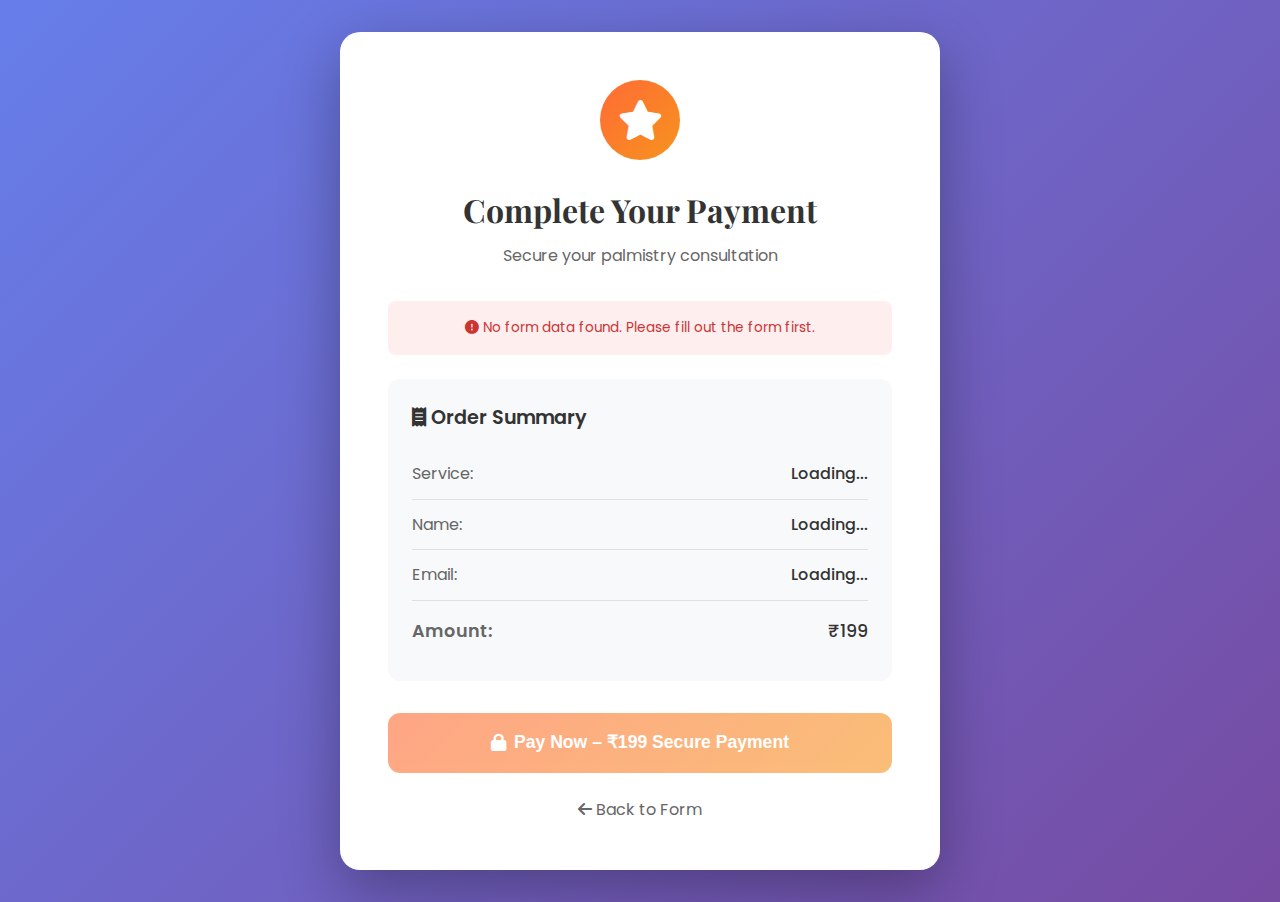
<file: payment.html>
<!DOCTYPE html>
<html lang="en">

<head>
    <meta charset="UTF-8">
    <meta name="viewport" content="width=device-width, initial-scale=1.0">
    <meta name="description" content="Complete your payment for Palm Astro consultation">
    <title>Payment - Palm Astro</title>

    <!-- Favicon -->
    <link rel="icon" type="image/png" href="assets/images/favicon.png">
    <link rel="shortcut icon" type="image/png" href="assets/images/favicon.png">
    <link rel="apple-touch-icon" href="assets/images/favicon.png">

    <!-- Google Fonts -->
    <link rel="preconnect" href="https://fonts.googleapis.com">
    <link rel="preconnect" href="https://fonts.gstatic.com" crossorigin>
    <link
        href="https://fonts.googleapis.com/css2?family=Poppins:wght@300;400;500;600;700&family=Playfair+Display:wght@400;500;600;700&display=swap"
        rel="stylesheet">

    <!-- Font Awesome Icons -->
    <link rel="stylesheet" href="https://cdnjs.cloudflare.com/ajax/libs/font-awesome/6.4.0/css/all.min.css">

    <link rel="stylesheet" href="css/style.css">

    <style>
        .payment-container {
            min-height: 100vh;
            background: linear-gradient(135deg, #667eea 0%, #764ba2 100%);
            display: flex;
            align-items: center;
            justify-content: center;
            padding: 2rem;
        }

        .payment-card {
            background: white;
            border-radius: 20px;
            box-shadow: 0 20px 60px rgba(0, 0, 0, 0.3);
            max-width: 600px;
            width: 100%;
            padding: 3rem;
            animation: slideUp 0.5s ease-out;
        }

        @keyframes slideUp {
            from {
                opacity: 0;
                transform: translateY(30px);
            }

            to {
                opacity: 1;
                transform: translateY(0);
            }
        }

        .payment-header {
            text-align: center;
            margin-bottom: 2rem;
        }

        .payment-icon {
            width: 80px;
            height: 80px;
            background: linear-gradient(135deg, #ff6b35, #f7931e);
            border-radius: 50%;
            display: flex;
            align-items: center;
            justify-content: center;
            margin: 0 auto 1.5rem;
            animation: pulse 2s infinite;
        }

        @keyframes pulse {

            0%,
            100% {
                transform: scale(1);
            }

            50% {
                transform: scale(1.05);
            }
        }

        .payment-icon i {
            font-size: 2.5rem;
            color: white;
        }

        .payment-title {
            font-family: 'Playfair Display', serif;
            font-size: 2rem;
            color: #333;
            margin-bottom: 0.5rem;
        }

        .payment-subtitle {
            color: #666;
            font-size: 1rem;
        }

        .order-summary {
            background: #f8f9fa;
            border-radius: 12px;
            padding: 1.5rem;
            margin-bottom: 2rem;
        }

        .order-summary h3 {
            font-size: 1.2rem;
            color: #333;
            margin-bottom: 1rem;
            font-weight: 600;
        }

        .summary-item {
            display: flex;
            justify-content: space-between;
            padding: 0.75rem 0;
            border-bottom: 1px solid #e0e0e0;
        }

        .summary-item:last-child {
            border-bottom: none;
            font-weight: 600;
            font-size: 1.1rem;
            color: #ff6b35;
            padding-top: 1rem;
        }

        .summary-label {
            color: #666;
        }

        .summary-value {
            color: #333;
            font-weight: 500;
        }

        .pay-button {
            width: 100%;
            padding: 1.2rem;
            background: linear-gradient(135deg, #ff6b35, #f7931e);
            color: white;
            border: none;
            border-radius: 12px;
            font-size: 1.1rem;
            font-weight: 600;
            cursor: pointer;
            transition: all 0.3s ease;
            display: flex;
            align-items: center;
            justify-content: center;
            gap: 0.5rem;
        }

        .pay-button:hover {
            transform: translateY(-2px);
            box-shadow: 0 10px 30px rgba(255, 107, 53, 0.3);
        }

        .pay-button:disabled {
            opacity: 0.6;
            cursor: not-allowed;
            transform: none;
        }

        .back-link {
            display: block;
            text-align: center;
            margin-top: 1.5rem;
            color: #666;
            text-decoration: none;
            transition: color 0.3s ease;
        }

        .back-link:hover {
            color: #ff6b35;
        }

        .loading-spinner {
            display: inline-block;
            width: 20px;
            height: 20px;
            border: 3px solid rgba(255, 255, 255, 0.3);
            border-radius: 50%;
            border-top-color: white;
            animation: spin 0.8s linear infinite;
        }

        @keyframes spin {
            to {
                transform: rotate(360deg);
            }
        }

        .error-message {
            background: #fee;
            color: #c33;
            padding: 1rem;
            border-radius: 8px;
            margin-bottom: 1.5rem;
            text-align: center;
        }

        @media (max-width: 768px) {
            .payment-card {
                padding: 2rem 1.5rem;
            }

            .payment-title {
                font-size: 1.5rem;
            }
        }
    </style>
</head>

<body>
    <div class="payment-container">
        <div class="payment-card">
            <div class="payment-header">
                <div class="payment-icon">
                    <i class="fas fa-star"></i>
                </div>
                <h1 class="payment-title">Complete Your Payment</h1>
                <p class="payment-subtitle">Secure your palmistry consultation</p>
            </div>

            <div id="error-container"></div>

            <div class="order-summary">
                <h3><i class="fas fa-receipt"></i> Order Summary</h3>
                <div class="summary-item">
                    <span class="summary-label">Service:</span>
                    <span class="summary-value" id="service-name">Loading...</span>
                </div>
                <div class="summary-item">
                    <span class="summary-label">Name:</span>
                    <span class="summary-value" id="customer-name">Loading...</span>
                </div>
                <div class="summary-item">
                    <span class="summary-label">Email:</span>
                    <span class="summary-value" id="customer-email">Loading...</span>
                </div>
                <div class="summary-item">
                    <span class="summary-label">Amount:</span>
                    <span class="summary-value">₹199</span>
                </div>
            </div>

            <button id="pay-button" class="pay-button">
                <i class="fas fa-lock"></i>
                Pay Now – ₹199 Secure Payment
            </button>

            <a href="index.html" class="back-link">
                <i class="fas fa-arrow-left"></i> Back to Form
            </a>
        </div>
    </div>

    <script src="js/config.js"></script>
    <script src="js/cloudinary.js"></script>
    <script src="js/payment.js"></script>
</body>

</html>
</file>
<file: css/style.css>
/* Reset and Base Styles */
* {
    margin: 0;
    padding: 0;
    box-sizing: border-box;
}

body {
    font-family: 'Poppins', sans-serif;
    line-height: 1.6;
    color: #333;
    overflow-x: hidden;
}

.container {
    max-width: 1200px;
    margin: 0 auto;
    padding: 0 20px;
}

/* Header Styles */
header {
    background: linear-gradient(135deg, #ff6b35, #f7931e);
    padding: 1rem 0;
    position: fixed;
    width: 100%;
    top: 0;
    z-index: 1000;
    box-shadow: 0 2px 20px rgba(0, 0, 0, 0.1);
}

.header-content {
    display: flex;
    justify-content: space-between;
    align-items: center;
}

.logo {
    font-family: 'Playfair Display', serif;
    font-size: 1.8rem;
    font-weight: 700;
    color: white;
    text-decoration: none;
    display: flex;
    align-items: center;
    gap: 12px;
    white-space: nowrap;
}

.logo img {
    height: 40px;
    width: auto;
    display: block;
}

.nav-menu {
    display: flex;
    list-style: none;
    gap: 2rem;
}

.nav-menu a {
    color: white;
    text-decoration: none;
    font-weight: 500;
    transition: all 0.3s ease;
    position: relative;
}

.nav-menu a:hover {
    color: #ffd700;
}

.nav-menu a::after {
    content: '';
    position: absolute;
    width: 0;
    height: 2px;
    bottom: -5px;
    left: 0;
    background-color: #ffd700;
    transition: width 0.3s ease;
}

.nav-menu a:hover::after {
    width: 100%;
}

.cta-button {
    background: linear-gradient(45deg, #ffd700, #ffed4e);
    color: #333;
    padding: 12px 24px;
    border: none;
    border-radius: 25px;
    font-weight: 600;
    cursor: pointer;
    transition: all 0.3s ease;
    text-decoration: none;
    display: inline-block;
}

.cta-button:hover {
    transform: translateY(-2px);
    box-shadow: 0 5px 15px rgba(255, 215, 0, 0.4);
}

.mobile-menu {
    display: none;
    font-size: 1.5rem;
    color: white;
    cursor: pointer;
}

/* Hero Section */
.hero {
    min-height: 100vh;
    display: flex;
    align-items: center;
    text-align: center;
    color: white;
    margin-top: 80px;
}

.hero-content h1 {
    font-family: 'Playfair Display', serif;
    font-size: 3.5rem;
    font-weight: 700;
    margin-bottom: 1rem;
    background: linear-gradient(45deg, #ffd700, #ffed4e);
    -webkit-background-clip: text;
    -webkit-text-fill-color: transparent;
    background-clip: text;
}

.hero-content p {
    font-size: 1.3rem;
    margin-bottom: 2rem;
    max-width: 600px;
    margin-left: auto;
    margin-right: auto;
}

.hero-buttons {
    display: flex;
    gap: 1rem;
    justify-content: center;
    flex-wrap: wrap;
}

.hero-buttons .cta-button {
    font-size: 1.1rem;
    padding: 15px 30px;
}

/* Section Styles */
section {
    padding: 50px 0;
}

.section-title {
    font-family: 'Playfair Display', serif;
    font-size: 2.5rem;
    text-align: center;
    margin-bottom: 1.5rem;
    color: #333;
}

.section-subtitle {
    text-align: center;
    font-size: 1.2rem;
    color: #666;
    margin-bottom: 2rem;
    max-width: 600px;
    margin-left: auto;
    margin-right: auto;
}

/* About Section */
.about-content {
    display: grid;
    grid-template-columns: 1fr 1fr;
    gap: 2.5rem;
    align-items: center;
}

.about-text {
    font-size: 1.1rem;
    line-height: 1.8;
}

.about-image {
    background: linear-gradient(45deg, #ff6b35, #f7931e);
    height: 400px;
    border-radius: 20px;
    display: flex;
    align-items: center;
    justify-content: center;
    color: white;
    font-size: 3rem;
}

/* Approach Section */
.approach-steps {
    display: grid;
    grid-template-columns: repeat(auto-fit, minmax(250px, 1fr));
    gap: 2rem;
}

.step-card {
    text-align: center;
    padding: 2rem;
    background: white;
    border-radius: 15px;
    box-shadow: 0 5px 20px rgba(0, 0, 0, 0.1);
    transition: transform 0.3s ease;
}

.step-card:hover {
    transform: translateY(-10px);
}

.step-icon {
    font-size: 3rem;
    color: #ff6b35;
    margin-bottom: 1rem;
}

.step-number {
    background: linear-gradient(45deg, #ff6b35, #f7931e);
    color: white;
    width: 40px;
    height: 40px;
    border-radius: 50%;
    display: flex;
    align-items: center;
    justify-content: center;
    margin: 0 auto 1rem;
    font-weight: bold;
}

.step-title {
    font-size: 1.3rem;
    font-weight: 600;
    margin-bottom: 1rem;
    color: #333;
}

.step-description {
    color: #666;
    line-height: 1.6;
}

/* Services Section */
.services-grid {
    display: grid;
    grid-template-columns: repeat(auto-fit, minmax(250px, 1fr));
    gap: 2rem;
}

.service-card {
    background: white;
    padding: 2.5rem;
    border-radius: 20px;
    text-align: center;
    box-shadow: 0 10px 30px rgba(0, 0, 0, 0.1);
    transition: all 0.3s ease;
    border: 2px solid transparent;
}

.service-card:hover {
    transform: translateY(-10px);
    border-color: #ff6b35;
}

.service-icon {
    font-size: 3.5rem;
    color: #ff6b35;
    margin-bottom: 1.5rem;
}

.service-title {
    font-size: 1.4rem;
    font-weight: 600;
    margin-bottom: 1rem;
    color: #333;
}

.service-description {
    color: #666;
    line-height: 1.6;
}

/* Testimonials Section */
.testimonials-grid {
    display: grid;
    grid-template-columns: repeat(auto-fit, minmax(250px, 1fr));
    gap: 2rem;
}

.testimonial-card {
    background: white;
    padding: 2rem;
    border-radius: 15px;
    box-shadow: 0 5px 20px rgba(0, 0, 0, 0.1);
    position: relative;
}

.testimonial-card::before {
    content: '"';
    font-size: 4rem;
    color: #ff6b35;
    position: absolute;
    top: -10px;
    left: 20px;
    font-family: 'Playfair Display', serif;
}

.testimonial-text {
    font-style: italic;
    margin-bottom: 1.5rem;
    padding-top: 2rem;
    line-height: 1.6;
}

.testimonial-author {
    font-weight: 600;
    color: #333;
}

.testimonial-location {
    font-size: 0.9rem;
}

/* Form Section */
.consultation-form {
    background: linear-gradient(135deg, #ff6b35, #f7931e);
    padding: 2.5rem 0;
    color: #333;
}

.form-container {
    max-width: 700px;
    margin: 0 auto;
}

.form-card {
    background: white;
    padding: 3rem;
    border-radius: 20px;
    box-shadow: 0 15px 35px rgba(0, 0, 0, 0.1);
}

.form-row {
    display: grid;
    grid-template-columns: 1fr 1fr;
    gap: 1.5rem;
}

.form-group {
    margin-bottom: 1.5rem;
}

.form-group label {
    display: block;
    margin-bottom: 0.5rem;
    font-weight: 500;
    font-size: 0.95rem;
    color: #555;
}

.form-input {
    width: 100%;
    padding: 14px 16px;
    border: 2px solid #eee;
    border-radius: 10px;
    font-size: 1rem;
    font-family: inherit;
    transition: all 0.3s ease;
    background: #f9f9f9;
}

/* File Upload Styling */
.hidden-input {
    display: none;
}

.upload-row {
    display: grid;
    grid-template-columns: 1fr 1fr;
    gap: 1.5rem;
}

.upload-group {
    display: flex;
    flex-direction: column;
}

.upload-title {
    font-weight: 500;
    margin-bottom: 0.5rem;
    color: #555;
    font-size: 0.95rem;
}

.upload-zone {
    border: 2px dashed #ddd;
    border-radius: 10px;
    padding: 1.5rem;
    text-align: center;
    cursor: pointer;
    transition: all 0.3s ease;
    background: #f9f9f9;
    display: flex;
    flex-direction: column;
    align-items: center;
    gap: 1rem;
}

.upload-zone:hover {
    border-color: #ff6b35;
    background: #fff5f2;
}

.hand-visual {
    position: relative;
    width: 60px;
    height: 80px;
    display: flex;
    align-items: center;
    justify-content: center;
    font-size: 3rem;
    color: #ffd700;
    margin-bottom: 0.5rem;
}

.hand-visual i {
    filter: drop-shadow(0 2px 4px rgba(0, 0, 0, 0.1));
}

.left-hand-visual {
    transform: scaleX(-1);
    /* Mirror for left hand */
}

/* Scan Animation */
.scan-line {
    position: absolute;
    width: 100%;
    height: 2px;
    background: #ff6b35;
    opacity: 0.7;
    top: 0;
    left: 0;
    animation: scan 2s linear infinite;
    box-shadow: 0 0 4px #ff6b35;
}

@keyframes scan {
    0% {
        top: 0;
        opacity: 0;
    }

    20% {
        opacity: 1;
    }

    80% {
        opacity: 1;
    }

    100% {
        top: 100%;
        opacity: 0;
    }
}

.upload-status {
    font-size: 0.85rem;
    color: #888;
    max-width: 100%;
    overflow: hidden;
    text-overflow: ellipsis;
    white-space: nowrap;
}

.upload-status.active {
    color: #ff6b35;
    font-weight: 600;
}

.form-input:focus {
    outline: none;
    border-color: #ff6b35;
    background: white;
    box-shadow: 0 0 0 4px rgba(255, 107, 53, 0.1);
}

.form-input.error {
    border-color: #dc3545;
    box-shadow: 0 0 0 4px rgba(220, 53, 69, 0.1);
    background-color: #fff8f8;
}

.error-message {
    color: #dc3545;
    font-size: 0.85rem;
    margin-top: 0.4rem;
    display: block;
    animation: fadeIn 0.3s ease;
}

@keyframes fadeIn {
    from {
        opacity: 0;
        transform: translateY(-5px);
    }

    to {
        opacity: 1;
        transform: translateY(0);
    }
}

.form-input:disabled {
    background-color: #e9ecef;
    cursor: not-allowed;
    color: #aaa;
}

.form-group textarea.form-input {
    height: 120px;
    resize: vertical;
}

/* Checkbox Styling */
.checkbox-wrapper {
    margin-top: 0.8rem;
    display: flex;
    align-items: center;
    gap: 0.5rem;
}

.checkbox-wrapper input[type="checkbox"] {
    width: 18px;
    height: 18px;
    cursor: pointer;
    accent-color: #ff6b35;
}

.checkbox-label {
    font-size: 0.9rem;
    color: #666;
    cursor: pointer;
    user-select: none;
    margin-bottom: 0 !important;
}

.select-wrapper {
    position: relative;
}

.select-wrapper::after {
    content: '\f078';
    /* Font Awesome Chevron Down */
    font-family: 'Font Awesome 6 Free';
    font-weight: 900;
    position: absolute;
    right: 16px;
    top: 50%;
    transform: translateY(-50%);
    color: #ff6b35;
    pointer-events: none;
    font-size: 0.9rem;
}

select.form-input {
    appearance: none;
    -webkit-appearance: none;
    -moz-appearance: none;
    background-color: #f9f9f9;
    cursor: pointer;
    padding-right: 40px;
}

.submit-btn {
    background: linear-gradient(45deg, #ffd700, #ffed4e);
    color: #333;
    padding: 16px 40px;
    border: none;
    border-radius: 25px;
    font-size: 1.1rem;
    font-weight: 600;
    cursor: pointer;
    transition: all 0.3s ease;
    width: 100%;
    margin-top: 1.5rem;
    box-shadow: 0 5px 15px rgba(255, 215, 0, 0.3);
}

.submit-btn:hover {
    transform: translateY(-2px);
    box-shadow: 0 8px 20px rgba(255, 215, 0, 0.4);
}

/* Blog Section */
.blog-grid {
    display: grid;
    grid-template-columns: repeat(auto-fit, minmax(350px, 1fr));
    gap: 2rem;
}

.blog-card {
    background: white;
    border-radius: 15px;
    overflow: hidden;
    box-shadow: 0 5px 20px rgba(0, 0, 0, 0.1);
    transition: transform 0.3s ease;
}

.blog-card:hover {
    transform: translateY(-5px);
}

.blog-image {
    height: 200px;
    background: linear-gradient(45deg, #ff6b35, #f7931e);
    background-size: cover;
    background-position: center;
    border-radius: 15px 15px 0 0;
    display: flex;
    align-items: center;
    justify-content: center;
    color: white;
    font-size: 2rem;
    position: relative;
    overflow: hidden;
}

.blog-image::before {
    content: '';
    position: absolute;
    top: 0;
    left: 0;
    width: 100%;
    height: 100%;
    background: rgba(0, 0, 0, 0.4);
    z-index: 0;
}

.blog-image i {
    position: relative;
    z-index: 1;
}

.blog-content {
    padding: 1.5rem;
}

.blog-title {
    font-size: 1.3rem;
    font-weight: 600;
    margin-bottom: 1rem;
    color: #333;
}

.blog-excerpt {
    color: #666;
    line-height: 1.6;
    margin-bottom: 1rem;
}

.read-more {
    color: #ff6b35;
    text-decoration: none;
    font-weight: 500;
    transition: color 0.3s ease;
}

.read-more:hover {
    color: #f7931e;
}

/* Individual Blog Card Background Images */
.blog-img-1 {
    background-image: url('../assets/images/blog-1.jpg');
}

.blog-img-2 {
    background-image: url('../assets/images/blog-2.jpg');
}

.blog-img-3 {
    background-image: url('../assets/images/blog-3.jpg');
}

/* Contact Section */
.contact-info {
    text-align: center;
    margin-bottom: 2rem;
}

.contact-item {
    margin-bottom: 1rem;
}

.contact-item i {
    color: #ff6b35;
    margin-right: 0.5rem;
}

.social-links {
    display: flex;
    justify-content: center;
    gap: 1rem;
    margin-top: 2rem;
}

.social-link {
    width: 50px;
    height: 50px;
    background: linear-gradient(45deg, #ff6b35, #f7931e);
    color: white;
    border-radius: 50%;
    display: flex;
    align-items: center;
    justify-content: center;
    text-decoration: none;
    transition: transform 0.3s ease;
}

.social-link:hover {
    transform: translateY(-3px);
}

/* Footer */
footer {
    background: #333;
    color: white;
    padding: 3rem 0 1rem;
}

.footer-content {
    display: grid;
    grid-template-columns: repeat(auto-fit, minmax(250px, 1fr));
    gap: 2rem;
    margin-bottom: 2rem;
}

.footer-section h3 {
    margin-bottom: 1rem;
    color: #ffd700;
}

.footer-section ul {
    list-style: none;
}

.footer-section ul li {
    margin-bottom: 0.5rem;
}

.footer-section ul li a {
    color: #ccc;
    text-decoration: none;
    transition: color 0.3s ease;
}

.footer-section ul li a:hover {
    color: #ffd700;
}

.footer-bottom {
    text-align: center;
    padding-top: 2rem;
    border-top: 1px solid #555;
    color: #ccc;
}

/* Responsive Design */
/* Responsive Design */
@media (max-width: 768px) {
    .container {
        padding: 0 15px;
    }

    .header-content .cta-button {
        display: none !important;
    }

    .logo {
        font-size: 18px;
        gap: 8px;
    }

    .logo img {
        height: 28px;
    }

    .header-content {
        padding: 0 5px;
    }

    /* Shift nav toggle to right */


    /* Navigation */
    .nav-menu {
        display: none;
        flex-direction: column;
        position: absolute;
        top: 100%;
        left: 0;
        width: 100%;
        background: rgba(255, 255, 255, 0.98);
        padding: 2rem;
        box-shadow: 0 10px 20px rgba(0, 0, 0, 0.1);
        text-align: center;
        gap: 1.5rem;
        transform: translateY(-20px);
        opacity: 0;
        transition: all 0.3s ease;
        pointer-events: none;
    }

    .nav-menu.active {
        display: flex;
        transform: translateY(0);
        opacity: 1;
        pointer-events: all;
    }

    .nav-menu a {
        color: #333;
        font-size: 1.2rem;
        display: block;
        padding: 10px 0;
    }

    .mobile-menu {
        display: block;
        color: white;
    }

    /* Hero */
    .hero {
        margin-top: 60px;
        /* Smaller header adjustment */
        min-height: auto;
        padding: 80px 0;
    }

    .hero-content h1 {
        font-size: 2.2rem;
        line-height: 1.2;
    }

    .hero-content p {
        font-size: 1rem;
    }

    .hero-buttons {
        flex-direction: column;
        align-items: stretch;
        gap: 1rem;
    }

    .hero-buttons .cta-button {
        width: auto;
        min-width: 200px;
        font-size: 1rem;
        padding: 12px 24px;
    }

    /* Sections */
    section {
        padding: 3rem 0;
    }

    .section-title {
        font-size: 1.8rem;
        margin-bottom: 2rem;
    }

    /* Grids */
    .about-content,
    .approach-steps,
    .services-grid,
    .testimonials-grid,
    .blog-grid,
    .footer-content {
        grid-template-columns: 1fr;
        gap: 2rem;
    }

    /* Form Mobile Polish */
    .consultation-form {
        padding: 2rem 0;
    }

    .form-card {
        padding: 1.5rem;
        border-radius: 15px;
    }

    .form-row {
        grid-template-columns: 1fr;
        /* Stack date/time */
        gap: 0;
    }

    .form-group {
        margin-bottom: 1rem;
    }

    .checkbox-wrapper {
        margin-top: 0.5rem;
        margin-bottom: 1rem;
    }
}

/* Extra Small Devices */
@media (max-width: 480px) {
    .hero-content h1 {
        font-size: 1.8rem;
    }

    .form-input {
        font-size: 16px;
        /* Prevents iOS zoom */
    }
}

/* Smooth Scrolling */
html {
    scroll-behavior: smooth;
}

/* Loading Animation */
.loading {
    opacity: 0;
    transform: translateY(20px);
    transition: all 0.6s ease;
}

.loading.loaded {
    opacity: 1;
    transform: translateY(0);
}

/* Custom Modal Styles */
.modal-overlay {
    position: fixed;
    top: 0;
    left: 0;
    width: 100%;
    height: 100%;
    background: rgba(0, 0, 0, 0.6);
    display: flex;
    align-items: center;
    justify-content: center;
    z-index: 2000;
    opacity: 0;
    visibility: hidden;
    transition: all 0.3s ease;
    backdrop-filter: blur(5px);
}

.modal-overlay.active {
    opacity: 1;
    visibility: visible;
}

.modal-content {
    background: white;
    padding: 2.5rem;
    border-radius: 20px;
    text-align: center;
    max-width: 400px;
    width: 90%;
    transform: translateY(20px);
    transition: all 0.3s cubic-bezier(0.68, -0.55, 0.265, 1.55);
    box-shadow: 0 15px 40px rgba(0, 0, 0, 0.2);
    position: relative;
    overflow: hidden;
}

.modal-overlay.active .modal-content {
    transform: translateY(0);
}

.modal-content::before {
    content: '';
    position: absolute;
    top: 0;
    left: 0;
    width: 100%;
    height: 6px;
    background: linear-gradient(90deg, #ff6b35, #ffd700);
}

.modal-icon {
    font-size: 4rem;
    margin-bottom: 1rem;
    color: #28a745;
}

.modal-icon.error {
    color: #dc3545;
}

.modal-title {
    font-size: 1.5rem;
    font-weight: 700;
    margin-bottom: 0.5rem;
    color: #333;
}

.modal-message {
    color: #666;
    margin-bottom: 2rem;
    line-height: 1.6;
}

.modal-close-btn {
    background: linear-gradient(45deg, #ff6b35, #f7931e);
    color: white;
    border: none;
    padding: 12px 30px;
    border-radius: 25px;
    font-weight: 600;
    cursor: pointer;
    transition: all 0.3s ease;
    box-shadow: 0 5px 15px rgba(255, 107, 53, 0.3);
}

.modal-close-btn:hover {
    transform: translateY(-2px);
    box-shadow: 0 8px 20px rgba(255, 107, 53, 0.4);
}

/* Background Image Classes with Overlay */
.hero-bg {
    position: relative;
    background-image: url('../assets/images/hero-bg.jpg');
    background-size: cover;
    background-position: center;
    background-attachment: fixed;
}

.hero-bg::before {
    content: '';
    position: absolute;
    top: 0;
    left: 0;
    width: 100%;
    height: 100%;
    background: rgba(0, 0, 0, 0.6);
    z-index: 0;
}

.hero-bg .container,
.hero-bg .hero-content {
    position: relative;
    z-index: 1;
}

.about-bg {
    position: relative;
    background-image: url('../assets/images/about-bg.jpg');
    background-size: cover;
    background-position: center;
}

.about-bg::before {
    content: '';
    position: absolute;
    top: 0;
    left: 0;
    width: 100%;
    height: 100%;
    background: rgba(0, 0, 0, 0.5);
    border-radius: 20px;
    z-index: 0;
}

.about-bg i {
    position: relative;
    z-index: 1;
}

.consultation-bg {
    position: relative;
    background-image: url('../assets/images/consultation-bg.jpg');
    background-size: cover;
    background-position: center;
}

.consultation-bg::before {
    content: '';
    position: absolute;
    top: 0;
    left: 0;
    width: 100%;
    height: 100%;
    background: rgba(0, 0, 0, 0.5);
    z-index: 0;
}

.consultation-bg .container {
    position: relative;
    z-index: 1;
}
</file>
